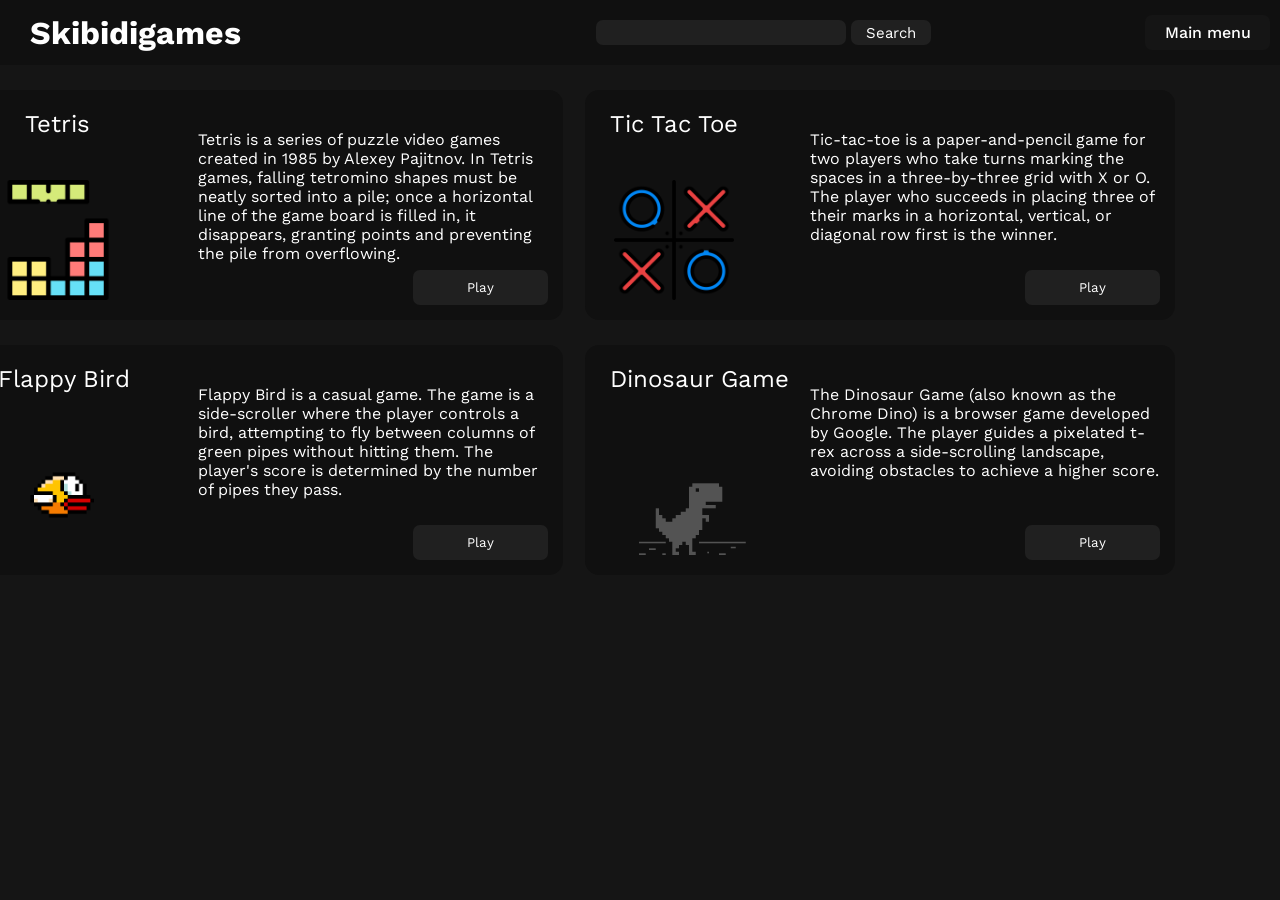
<file: index.html>
<!DOCTYPE html>
<html lang="en">
<head>
    <meta charset="UTF-8">
    <meta http-equiv="X-UA-Compatible" content="IE=edge">
    <meta name="viewport" content="width=device-width, initial-scale=1.0">
    <title>Skibidigames</title>
    <link rel="stylesheet" href="style.css">
    <link rel="preconnect" href="https://fonts.googleapis.com">
    <link rel="preconnect" href="https://fonts.gstatic.com" crossorigin>
    <link href="https://fonts.googleapis.com/css2?family=Work+Sans:wght@400;500&display=swap" rel="stylesheet">
</head>
<body>
    <header>
        <p id="shopName">Skibidigames</p>
        <div id="searchContainer">
            <input type="text" id="searchBar">
            <button id="searchBtn">Search</button>
        </div>
        <ul>
            <li><a href="index.html">Main menu</a></li>
        </ul>
    </header>
    <div id="lalala">
        <div id="container">
            <!-- <div class="item">
                <div class="itemDiv1">
                    <p class="itemName"><a href="#">Placeholder</a></p>
                    <img src="images/placeholder.gif" alt="Failed to load the image.">
                </div>
                <div class="itemDiv2">
                    <p class="itemDesc">
                        Lorem ipsum dolor sit amet consectetur adipisicing elit. Architecto nemo necessitatibus assumenda neque natus nisi quia quos qui nihil minus maiores nostrum impedit, fuga facilis rem pariatur earum doloribus provident.
                    </p>
                    <button class="lookBtn">Play</button>
                </div>
            </div> -->
        </div>
    </div>
    <footer></footer>
    <script src="script.js"></script>
</body>
</html>
</file>
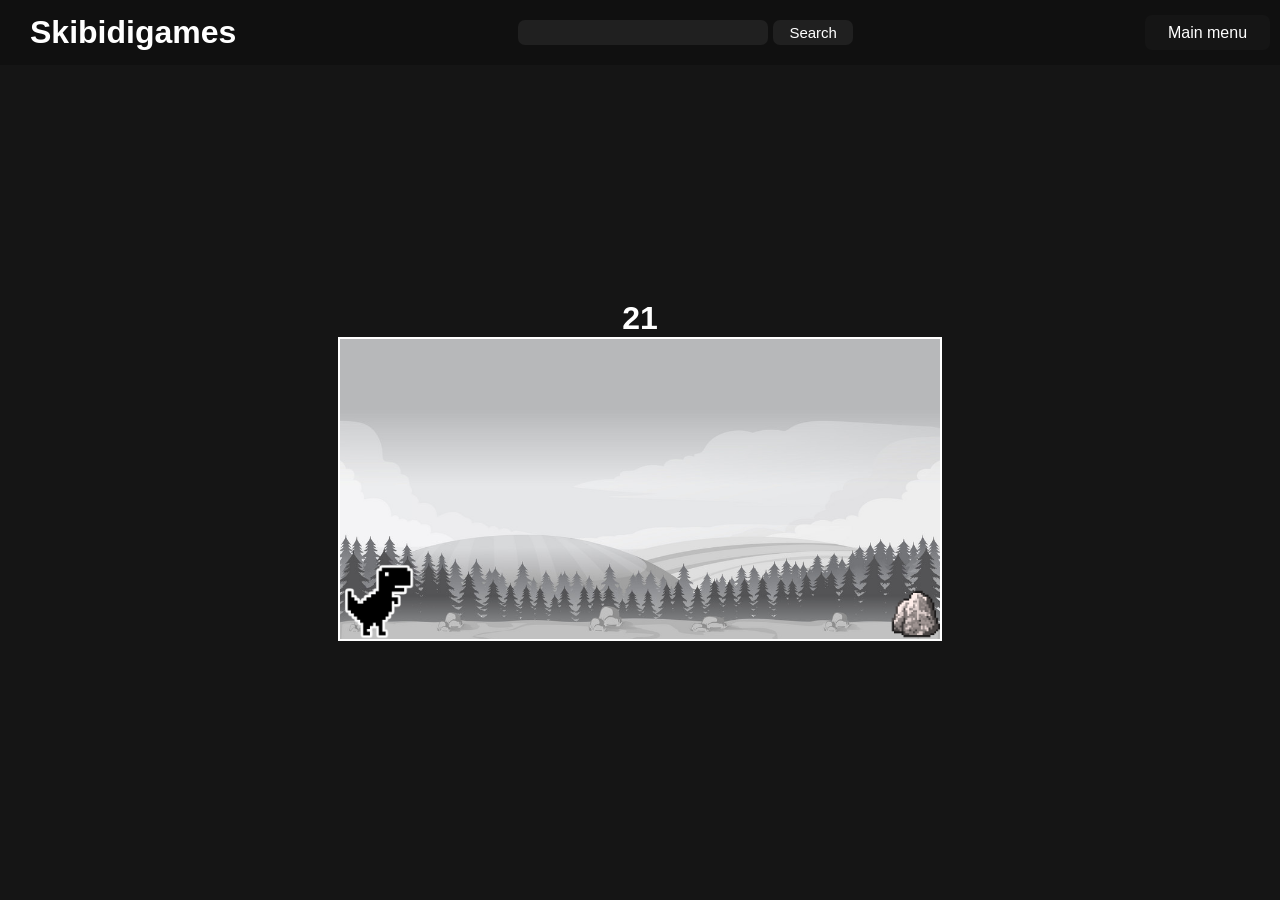
<file: dinogame/index.html>
<!DOCTYPE html>
<html lang="en">
<head>
  <meta charset="UTF-8">
  <meta name="viewport" content="width=device-width, initial-scale=1.0">
  <title>Dino Game</title>
  <link rel="stylesheet" href="style.css">
</head>
<body>
  <header>
    <p id="shopName">Skibidigames</p>
    <div id="searchContainer">
        <input type="text" id="searchBar">
        <button id="searchBtn">Search</button>
    </div>
    <ul>
        <li><a href="../index.html">Main menu</a></li>
    </ul>
  </header>
  <div id="container">
    <h1 id="score">0</h1>
    <div id="game">
      <div id="dino"></div>
      <div id="rock"></div>
    </div>
  </div>
  <script src="script.js"></script>
</body>
</html>
</file>
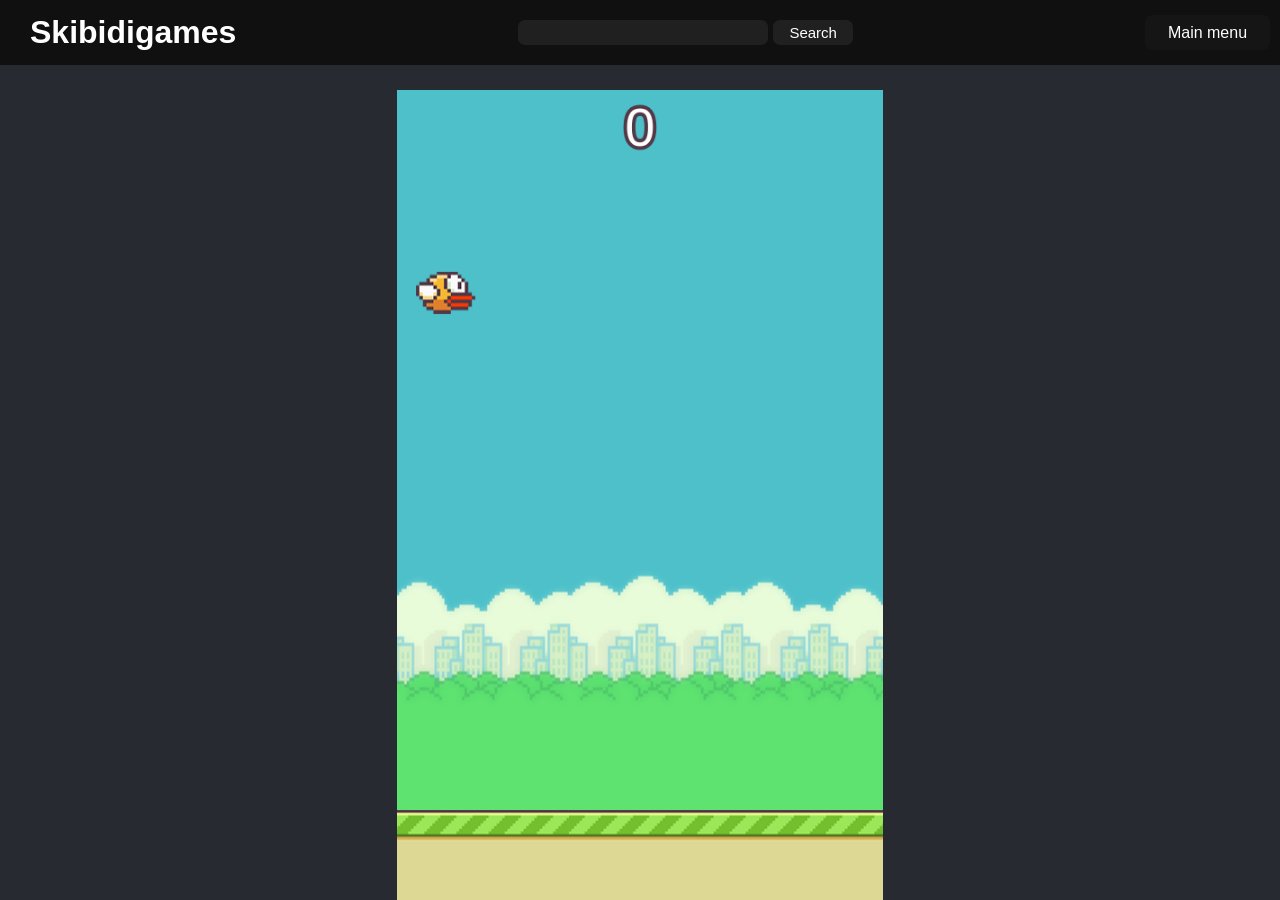
<file: flappybird/index.html>
<!DOCTYPE html>
<html lang="en">

<head>
  <meta charset="UTF-8">
  <meta name="viewport" content="width=device-width, initial-scale=1.0">
  <title>Flappy Bird</title>
  <link rel="stylesheet" href="./style.css">
  <script type="module" src="./script.js"></script>
</head>

<body>
  <header>
      <p id="shopName">Skibidigames</p>
      <div id="searchContainer">
          <input type="text" id="searchBar">
          <button id="searchBtn">Search</button>
      </div>
      <ul>
          <li><a href="../index.html">Main menu</a></li>
      </ul>
  </header>
  <canvas></canvas>
</body>

</html>
</file>
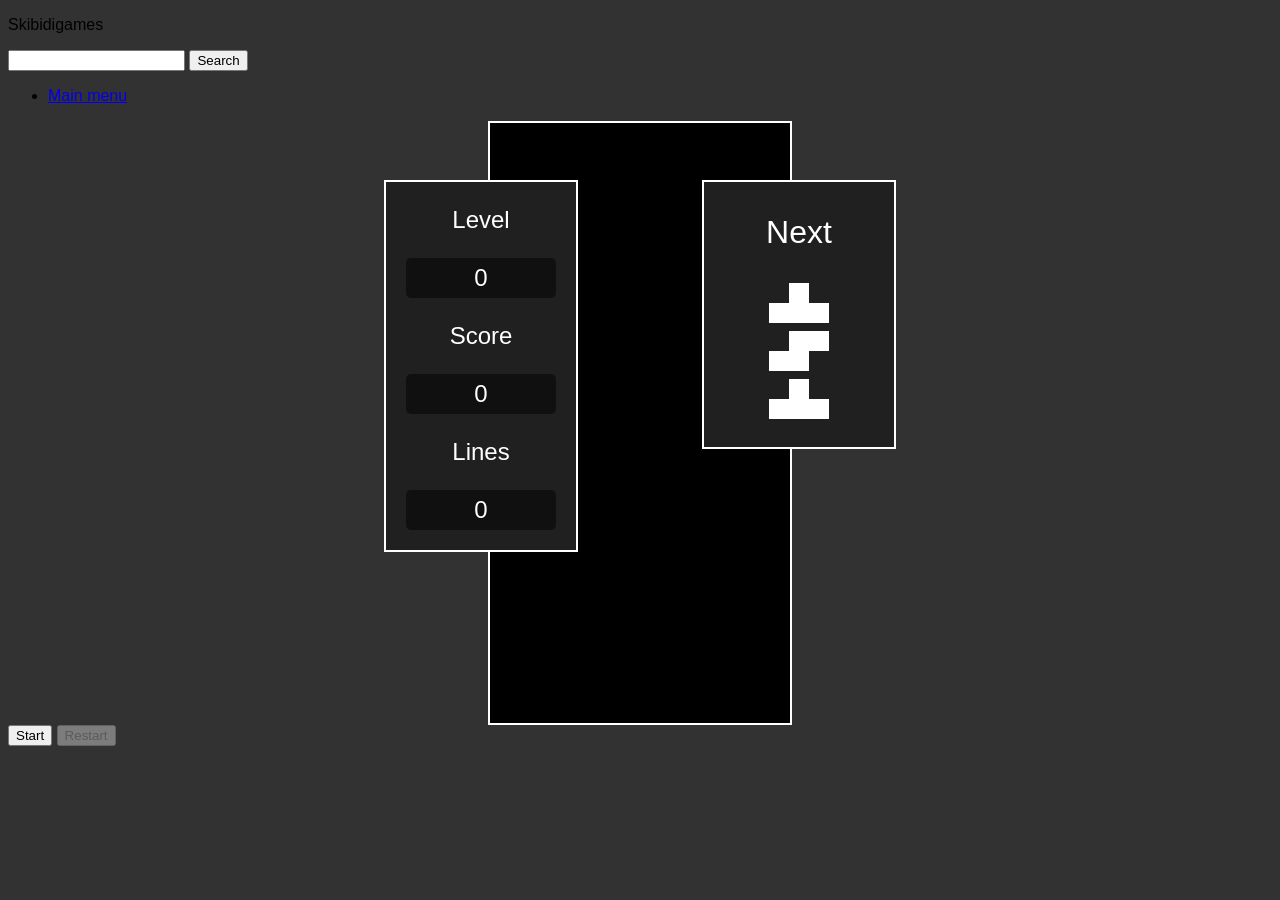
<file: tetris/index.html>
<!DOCTYPE html>
<html lang="en">
<head>
    <meta charset="UTF-8">
    <meta name="viewport" content="width=device-width, initial-scale=1.0">
    <title>tetris</title>
    <link rel="stylesheet" href="style.css">
</head>
<body>
    <header>
        <p id="shopName">Skibidigames</p>
        <div id="searchContainer">
            <input type="text" id="searchBar">
            <button id="searchBtn">Search</button>
        </div>
        <ul>
            <li><a href="../index.html">Main menu</a></li>
        </ul>
    </header>
    <div id="container">
        <div id="statWindow">
            <p>Level</p>
            <div id="level">0</div>
            <p>Score</p>
            <div id="score">0</div>
            <p>Lines</p>
            <div id="lines">0</div> 
        </div>
        <div id="gameAndButtonContainer">
            <canvas id="tetris" width="300" height="600"></canvas>
            <div id="buttoncontainer">
                <button id="startButton">Start</button>
                <button id="restartButton" disabled>Restart</button>
            </div>
        </div>
        </canvas>
        
        <div id="queueWindow">
            <p>Next</p>
            <div class="bgforcanvas">
                <canvas id="queueShape1" width="60" height="40"></canvas>
            </div>
            <div class="bgforcanvas">
                <canvas id="queueShape2" width="60" height="40"></canvas>
            </div>
            <div class="bgforcanvas">
                <canvas id="queueShape3" width="60" height="40"></canvas>
            </div>
        </div>
    </div>
    <script src="script.js"></script>
</body>
</html>
</file>
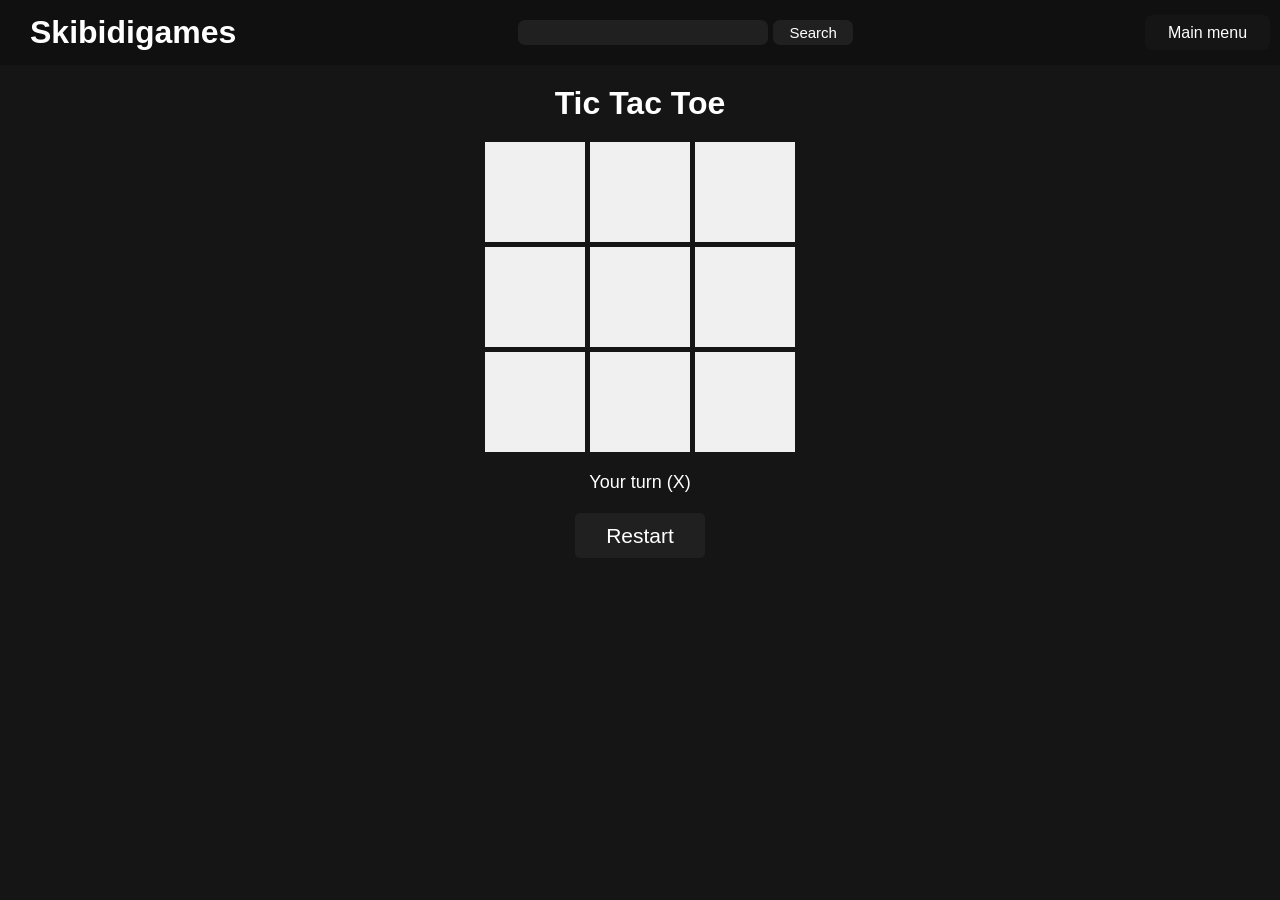
<file: tic-tac-toe/index.html>
<!DOCTYPE html>
<html lang="ru">
<head>
  <meta charset="UTF-8" />
  <meta name="viewport" content="width=device-width, initial-scale=1.0"/>
  <title>Крестики-Нолики</title>
  <link rel="stylesheet" href="style.css" />
</head>
<body>
  <header>
        <p id="shopName">Skibidigames</p>
        <div id="searchContainer">
            <input type="text" id="searchBar">
            <button id="searchBtn">Search</button>
        </div>
        <ul>
            <li><a href="../index.html">Main menu</a></li>
        </ul>
    </header>
  <h1>Tic Tac Toe</h1>
  <div id="board" class="board"></div>
  <div id="status" class="status"></div>
  <button id="resetBtn">Restart</button>
  <script src="script.js"></script>
</body>
</html>
</file>
<file: style.css>
*{
    margin: 0;
    padding: 0;
    font-family: 'Work Sans', sans-serif;
}
body, html{
    width: 100%;
    height: 100%;
    background-color: #151515;
}
body{
    background-image: url(https://media2.giphy.com/media/v1.Y2lkPTc5MGI3NjExdXZ5enRxamZvbGpldTUyNTY3MHpwd204dWY0OTcyZzhnaG1uM3F2YSZlcD12MV9pbnRlcm5hbF9naWZfYnlfaWQmY3Q9Zw/qNgfqylQ0IKjkxYSpi/giphy.gif);
    background-size: cover;
    background-repeat: no-repeat;
}
header{
    display: flex;
    justify-content: space-between;
    align-items: center;
    height: 65px;
    width: 100%;
    background-color: #101010;
    color: #fff;
}
#searchContainer{
    margin-left: 150px;
    display: flex;
    width: 335px;
    align-items: center;
    justify-content: space-between;
}
#shopName{
    text-align: center;
    font-size: xx-large;
    margin-left: 30px;
    font-weight: bold;
}
header ul{
    display: flex;
    justify-content: center;
    align-items: center;
    list-style: none;
}
header ul li{
    display: flex;
    background-color: #151515;
    justify-content: center;
    height: 35px;
    width: 125px;
    border-radius: 7px;
    margin: 0 10px 0 10px;
}
header ul li:hover{
    background-color: #252525;
    transition: 0.35s;
}
header ul li a{
    line-height: 35px;
    font-weight: 500;
    color: white;
    text-decoration: none;
    margin: 0 15px 0 15px;
}
#searchContainer input{
    height: 25px;
    width: 250px;
    text-align: center;
    border-radius: 7px;
    background-color: #202020;
    color: white;
    border: none;
    outline: none;
}
#searchContainer input:hover{
    background-color: #303030;
    transition: 0.25s;
}
#searchContainer button{
    width: 80px;
    height: 25px;
    font-size: 15px;
    border-radius: 7px;
    background-color: #202020;
    color: white;
    border: none;
}
#searchContainer button:hover{
    background-color: #303030;
    transition: 0.25s;
    cursor: pointer;
}
#lalala{
    display: flex;
    justify-content: center;
}
#container{
    display: grid;
    grid-template-columns: 33% 33%;
    grid-column-gap: 155px;
    align-self: center;
}
.item{
    display: flex;
    margin: 25px 0 0 25px;
    justify-content: space-between;
    width: 560px;
    height: 200px;
    color: white;
    font-size: medium;
    background-color: #101010;
    border-radius: 14px;
    padding: 15px;
}
.itemName{
    margin: 5px 0 0 10px;
    height: 32px;
    font-size: x-large;
}
.itemDesc{
    width: 350px;
    margin: 25px 0 0 0;
}
.lookBtn{
    height: 35px;
    width: 135px;
    background-color: #202020;
    color: white;
    border: none;
    border-radius: 7px;
}
.lookBtn:hover{
    background-color: #303030;
    cursor: pointer;
}
.item div img{
    width: 120px;
    height: 120px;
    margin: 0 0 5px 10px;
}
.itemDiv1{
    display: flex;
    flex-direction: column;
    justify-content: space-between;
    align-items: center;
}
.itemDiv2{
    display: flex;
    flex-direction: column;
    justify-content: space-between;
    align-items: flex-end;
}
.itemPrice{
    display: flex;
    justify-content: center;
    align-items: center;
    width: 125px;
    margin: 0 0 0 10px;
    background-color: #202020;
    height: 25px;
    border-radius: 7px;
}
</file>
<file: dinogame/style.css>
*{
  margin: 0;
  padding: 0;
  font-family: 'Work Sans', sans-serif;
}
body, html{
  width: 100%;
  height: 100%;
  background-color: #151515;
}
body{
  background-image: url(https://media2.giphy.com/media/v1.Y2lkPTc5MGI3NjExdXZ5enRxamZvbGpldTUyNTY3MHpwd204dWY0OTcyZzhnaG1uM3F2YSZlcD12MV9pbnRlcm5hbF9naWZfYnlfaWQmY3Q9Zw/qNgfqylQ0IKjkxYSpi/giphy.gif);
  background-size: cover;
  background-repeat: no-repeat;
}
header{
  display: flex;
  justify-content: space-between;
  align-items: center;
  height: 65px;
  width: 100%;
  background-color: #101010;
  color: #fff;
}
#searchContainer{
  display: flex;
  width: 335px;
  align-items: center;
  justify-content: space-between;
}
#shopName{
  text-align: center;
  font-size: xx-large;
  margin-left: 30px;
  font-weight: bold;
}
header ul{
  display: flex;
  justify-content: center;
  align-items: center;
  list-style: none;
}
header ul li{
  display: flex;
  background-color: #151515;
  justify-content: center;
  height: 35px;
  width: 125px;
  border-radius: 7px;
  margin: 0 10px 0 10px;
}
header ul li:hover{
  background-color: #252525;
  transition: 0.35s;
}
header ul li a{
  line-height: 35px;
  font-weight: 500;
  color: white;
  text-decoration: none;
  margin: 0 15px 0 15px;
}
#searchContainer input{
  height: 25px;
  width: 250px;
  text-align: center;
  border-radius: 7px;
  background-color: #202020;
  color: white;
  border: none;
  outline: none;
}
#searchContainer input:hover{
  background-color: #303030;
  transition: 0.25s;
}
#searchContainer button{
  width: 80px;
  height: 25px;
  font-size: 15px;
  border-radius: 7px;
  background-color: #202020;
  color: white;
  border: none;
}
#searchContainer button:hover{
  background-color: #303030;
  transition: 0.25s;
  cursor: pointer;
}
#score { 
  text-align: center;
  color: #fff; 
}
#game {
  width: 600px;
  height: 300px;
  border: 2px solid white;
  background-image: url("./background.jpg");
  background-size: cover;
}
#dino {
  height: 75px;
  width: 75px;
  top: 225px;
  position: relative;
  background-image: url("./dino.png");
  background-size: cover;
}
#rock {
  width: 50px;
  height: 50px;
  position: relative;
  top: 175px;
  left: 550px;
  background-image: url("./rock.png");
  background-size: cover;
  animation: rock 1.33s infinite;
}
@keyframes rock {
  0%{left: 550px;}
  100%{left: -50px;}
}
.jump-animation {
  animation: jump 0.5s;
}
@keyframes jump {
  0%{top: 225px;}
  50%{top: 75px;}
  75%{top: 75px;}
  100%{top: 225px;}
}
#container{
  height: 90%;
  display: flex;
  justify-content: center;
  align-items: center;
  flex-direction: column;
}
</file>
<file: flappybird/style.css>
*{
  margin: 0;
  padding: 0;
  font-family: 'Work Sans', sans-serif;
}
body, html{
  width: 100%;
  height: 100%;
  background-color: #151515;
}
body{
  background-image: url(https://media2.giphy.com/media/v1.Y2lkPTc5MGI3NjExdXZ5enRxamZvbGpldTUyNTY3MHpwd204dWY0OTcyZzhnaG1uM3F2YSZlcD12MV9pbnRlcm5hbF9naWZfYnlfaWQmY3Q9Zw/qNgfqylQ0IKjkxYSpi/giphy.gif);
  background-size: cover;
  background-repeat: no-repeat;
}
header{
  display: flex;
  justify-content: space-between;
  align-items: center;
  height: 65px;
  width: 100%;
  background-color: #101010;
  color: #fff;
}
#searchContainer{
  display: flex;
  width: 335px;
  align-items: center;
  justify-content: space-between;
}
#shopName{
  text-align: center;
  font-size: xx-large;
  margin-left: 30px;
  font-weight: bold;
}
header ul{
  display: flex;
  justify-content: center;
  align-items: center;
  list-style: none;
}
header ul li{
  display: flex;
  background-color: #151515;
  justify-content: center;
  height: 35px;
  width: 125px;
  border-radius: 7px;
  margin: 0 10px 0 10px;
}
header ul li:hover{
  background-color: #252525;
  transition: 0.35s;
}
header ul li a{
  line-height: 35px;
  font-weight: 500;
  color: white;
  text-decoration: none;
  margin: 0 15px 0 15px;
}
#searchContainer input{
  height: 25px;
  width: 250px;
  text-align: center;
  border-radius: 7px;
  background-color: #202020;
  color: white;
  border: none;
  outline: none;
}
#searchContainer input:hover{
  background-color: #303030;
  transition: 0.25s;
}
#searchContainer button{
  width: 80px;
  height: 25px;
  font-size: 15px;
  border-radius: 7px;
  background-color: #202020;
  color: white;
  border: none;
}
#searchContainer button:hover{
  background-color: #303030;
  transition: 0.25s;
  cursor: pointer;
}
/*..............................................*/

body {
  display: flex;
  justify-content: space-between;
  align-items: center;
  flex-direction: column;
  background-color: #272b31;
}

canvas {
  height: 90dvh;
  width: min(90dvw, 54dvh);
  background-color: #fff;
}
</file>
<file: tetris/style.css>
body {
    background-color: #323232;
    font-family: Arial, Helvetica, sans-serif;
}
#tetris {
    display: block;
    margin: auto;
    background: black;
    border: 2px solid white;
}
#statWindow {
    position: absolute;
    top: 20%;
    left: 30%;
    padding: 0 20px 20px 20px;
    width: 150px;
    display: flex;
    align-items: center;
    justify-content: center;
    flex-direction: column;
    font-size: 24px;
    background-color: #202020;
    border: 2px solid white;
    color: white;
}
#statWindow div{
    background-color: #101010;
    height: 40px;
    width: 100%;
    display: flex;
    justify-content: center;
    align-items: center;
    border-radius: 5px;
}
#queueWindow{
    position: absolute;
    top: 20%;
    right: 30%;
    padding: 0 20px 20px 20px;
    width: 150px;
    display: flex;
    align-items: center;
    justify-content: center;
    flex-direction: column;
    font-size: 32px;
    background-color: #202020;
    border: 2px solid white;
    color: white;
}
#visualQueue{
    background-color: #101010;
}
</file>
<file: tic-tac-toe/style.css>
*{
    margin: 0;
    padding: 0;
    font-family: 'Work Sans', sans-serif;
}
body, html{
    width: 100%;
    height: 100%;
    background-color: #151515;
    color: #fff;
}
body{
    /* background-image: url(https://media2.giphy.com/media/v1.Y2lkPTc5MGI3NjExdXZ5enRxamZvbGpldTUyNTY3MHpwd204dWY0OTcyZzhnaG1uM3F2YSZlcD12MV9pbnRlcm5hbF9naWZfYnlfaWQmY3Q9Zw/qNgfqylQ0IKjkxYSpi/giphy.gif); */
    background-size: cover;
    background-repeat: no-repeat;
}
header{
    display: flex;
    justify-content: space-between;
    align-items: center;
    height: 65px;
    width: 100%;
    background-color: #101010;
    color: #fff;
}
#searchContainer{
    display: flex;
    width: 335px;
    align-items: center;
    justify-content: space-between;
}
#shopName{
    text-align: center;
    font-size: xx-large;
    margin-left: 30px;
    font-weight: bold;
}
header ul{
    display: flex;
    justify-content: center;
    align-items: center;
    list-style: none;
}
header ul li{
    display: flex;
    background-color: #151515;
    justify-content: center;
    height: 35px;
    width: 125px;
    border-radius: 7px;
    margin: 0 10px 0 10px;
}
header ul li:hover{
    background-color: #252525;
    transition: 0.35s;
}
header ul li a{
    line-height: 35px;
    font-weight: 500;
    color: white;
    text-decoration: none;
    margin: 0 15px 0 15px;
}
#searchContainer input{
    height: 25px;
    width: 250px;
    text-align: center;
    border-radius: 7px;
    background-color: #202020;
    color: white;
    border: none;
    outline: none;
}
#searchContainer input:hover{
    background-color: #303030;
    transition: 0.25s;
}
#searchContainer button{
    width: 80px;
    height: 25px;
    font-size: 15px;
    border-radius: 7px;
    background-color: #202020;
    color: white;
    border: none;
}
#searchContainer button:hover{
    background-color: #303030;
    transition: 0.25s;
    cursor: pointer;
}
/*..............................................*/
body {
  font-family: Arial, sans-serif;
  display: flex;
  flex-direction: column;
  align-items: center;  
}

h1 {
  margin: 20px 0 20px 0;
  color: white;
}

.board {
  display: grid;
  grid-template-columns: repeat(3, 100px);
  grid-template-rows: repeat(3, 100px);
  gap: 5px;
}

.cell {
  width: 100px;
  height: 100px;
  background: #f0f0f0;
  display: flex;
  color: black;
  justify-content: center;
  align-items: center;
  font-size: 48px;
  cursor: pointer;
}

.cell.disabled {
  pointer-events: none;
  background: #ddd;
}

.status {
  margin: 20px 0 20px 0;
  font-size: 18px;
}

#resetBtn {
  width: 130px;
  height: 45px;
  font-size: 21px;
  border-radius: 5px;
  background-color: #202020;
  color: white;
  border: none;
}
</file>
